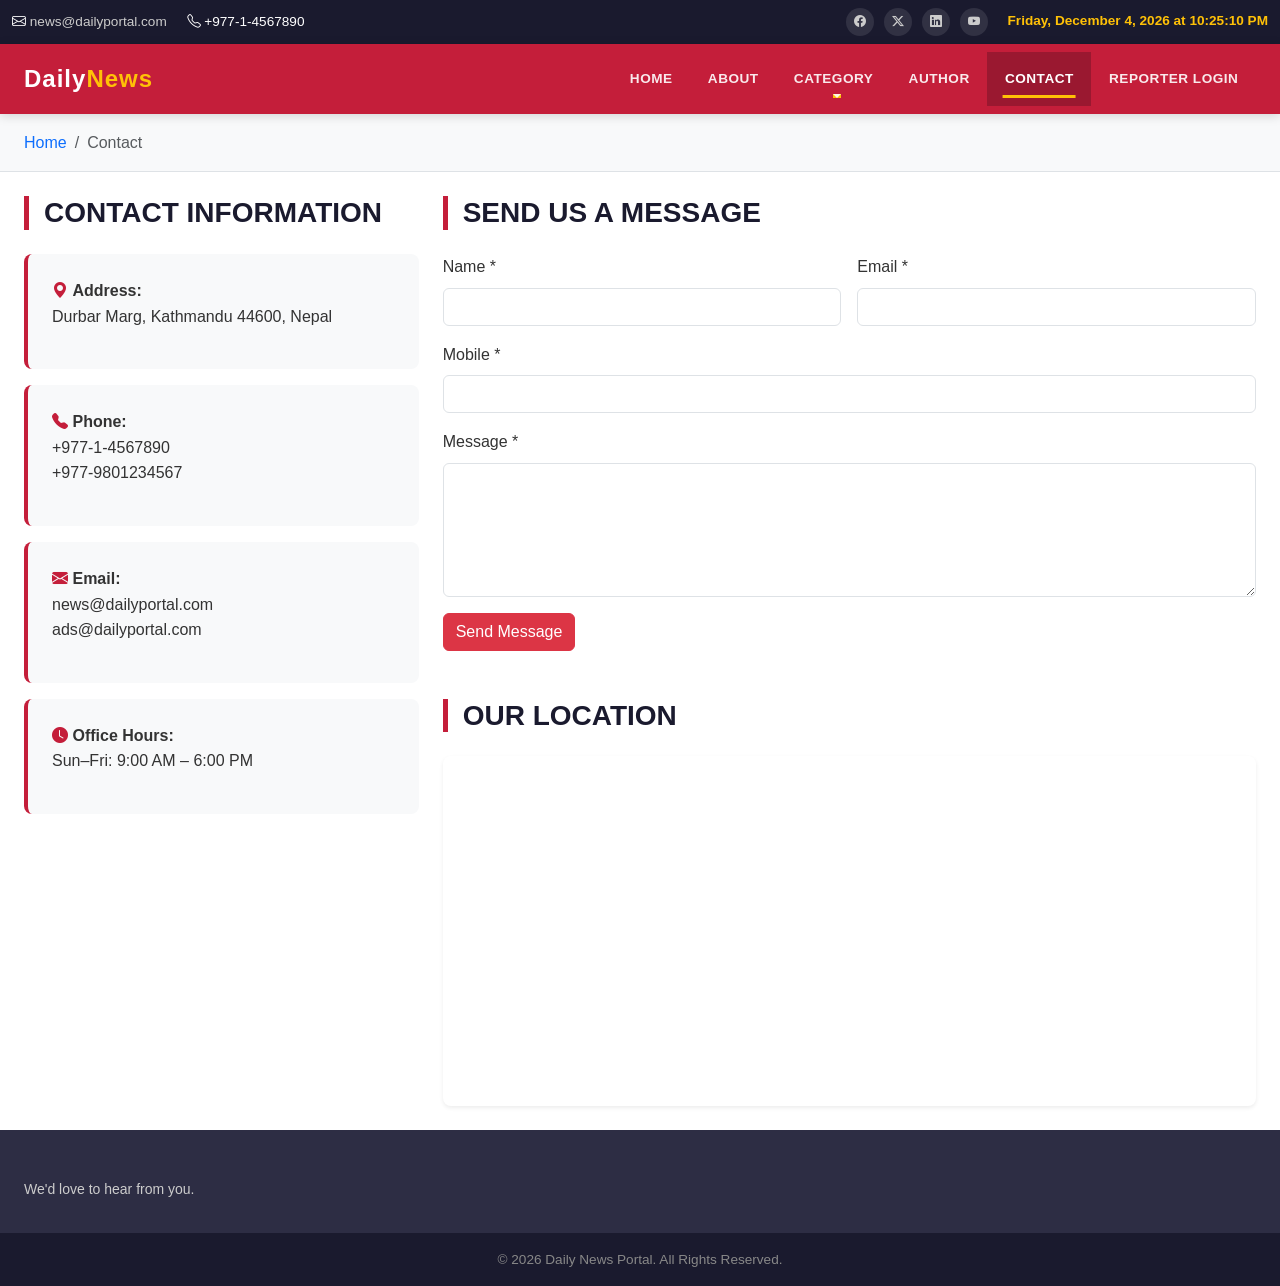
<file: contact.html>
<!DOCTYPE html>
<html lang="en">
<head>
  <meta charset="UTF-8">
  <meta name="viewport" content="width=device-width, initial-scale=1.0">
  <title>Contact - Daily News Portal</title>
  <link href="https://cdn.jsdelivr.net/npm/bootstrap@5.3.3/dist/css/bootstrap.min.css" rel="stylesheet">
  <link rel="stylesheet" href="https://cdn.jsdelivr.net/npm/bootstrap-icons@1.11.3/font/bootstrap-icons.min.css">
  <link rel="stylesheet" href="css/style.css">
</head>
<body>

  <div class="top-header">
    <div class="container-fluid">
      <div class="row align-items-center">
        <div class="col-md-6">
          <span><i class="bi bi-envelope"></i> <a href="mailto:news@dailyportal.com">news@dailyportal.com</a></span>
          <span class="ms-3"><i class="bi bi-telephone"></i> +977-1-4567890</span>
        </div>
        <div class="col-md-6 text-md-end mt-2 mt-md-0">
          <span class="social-links">
            <a href="#"><i class="bi bi-facebook"></i></a>
            <a href="#"><i class="bi bi-twitter-x"></i></a>
            <a href="#"><i class="bi bi-linkedin"></i></a>
            <a href="#"><i class="bi bi-youtube"></i></a>
          </span>
          <span class="ms-3" id="datetime-display"></span>
        </div>
      </div>
    </div>
  </div>

  <nav class="navbar navbar-expand-lg main-navbar sticky-top">
    <div class="container-fluid px-3 px-lg-4">
      <a class="navbar-brand" href="index.html">Daily<span>News</span></a>
      <button class="navbar-toggler" type="button" data-bs-toggle="collapse" data-bs-target="#mainNav">
        <span class="navbar-toggler-icon"></span>
      </button>
      <div class="collapse navbar-collapse" id="mainNav">
        <ul class="navbar-nav ms-auto">
          <li class="nav-item"><a class="nav-link" href="index.html">Home</a></li>
          <li class="nav-item"><a class="nav-link" href="about.html">About</a></li>
          <li class="nav-item dropdown">
            <a class="nav-link dropdown-toggle" href="#" data-bs-toggle="dropdown">Category</a>
            <ul class="dropdown-menu">
              <li><a class="dropdown-item" href="category.html#national">National</a></li>
              <li><a class="dropdown-item" href="category.html#politics">Politics</a></li>
              <li><a class="dropdown-item" href="category.html#sports">Sports</a></li>
              <li><a class="dropdown-item" href="category.html#education">Education</a></li>
              <li><a class="dropdown-item" href="category.html#entertainment">Entertainment</a></li>
            </ul>
          </li>
          <li class="nav-item"><a class="nav-link" href="author.html">Author</a></li>
          <li class="nav-item"><a class="nav-link active" href="contact.html">Contact</a></li>
          <li class="nav-item"><a class="nav-link" href="login.html">Reporter Login</a></li>
        </ul>
      </div>
    </div>
  </nav>

  <section class="breadcrumb-section">
    <div class="container-fluid px-3 px-lg-4">
      <nav aria-label="breadcrumb">
        <ol class="breadcrumb">
          <li class="breadcrumb-item"><a href="index.html">Home</a></li>
          <li class="breadcrumb-item active" aria-current="page">Contact</li>
        </ol>
      </nav>
    </div>
  </section>

  <main class="container-fluid px-3 px-lg-4 py-4">
    <div class="row g-4">

      <!-- ii. Direct Contact Information -->
      <div class="col-lg-4">
        <h3 class="section-title">Contact Information</h3>
        <div class="contact-info-box mb-3">
          <p><i class="bi bi-geo-alt-fill"></i> <strong>Address:</strong><br>Durbar Marg, Kathmandu 44600, Nepal</p>
        </div>
        <div class="contact-info-box mb-3">
          <p><i class="bi bi-telephone-fill"></i> <strong>Phone:</strong><br>+977-1-4567890<br>+977-9801234567</p>
        </div>
        <div class="contact-info-box mb-3">
          <p><i class="bi bi-envelope-fill"></i> <strong>Email:</strong><br>news@dailyportal.com<br>ads@dailyportal.com</p>
        </div>
        <div class="contact-info-box">
          <p><i class="bi bi-clock-fill"></i> <strong>Office Hours:</strong><br>Sun–Fri: 9:00 AM – 6:00 PM</p>
        </div>
      </div>

      <!-- iii. Send Message Form -->
      <div class="col-lg-8">
        <h3 class="section-title">Send Us a Message</h3>
        <form id="contactForm" class="needs-validation" novalidate>
          <div class="row g-3">
            <div class="col-md-6">
              <label for="contactName" class="form-label">Name *</label>
              <input type="text" class="form-control" id="contactName" required>
            </div>
            <div class="col-md-6">
              <label for="contactEmail" class="form-label">Email *</label>
              <input type="email" class="form-control" id="contactEmail" required>
            </div>
            <div class="col-12">
              <label for="contactMobile" class="form-label">Mobile *</label>
              <input type="tel" class="form-control" id="contactMobile" required>
            </div>
            <div class="col-12">
              <label for="contactMessage" class="form-label">Message *</label>
              <textarea class="form-control" id="contactMessage" rows="5" required></textarea>
            </div>
            <div class="col-12">
              <button type="submit" class="btn btn-danger">Send Message</button>
            </div>
          </div>
        </form>

        <!-- iv. Google Map -->
        <h3 class="section-title mt-5">Our Location</h3>
        <div class="map-container shadow-sm">
          <iframe
            src="https://www.google.com/maps/embed?pb=!1m18!1m12!1m3!1d3532.3080460777765!2d85.3125573!3d27.7172456!2m3!1f0!2f0!3f0!3m2!1i1024!2i768!4f13.1!3m3!1m2!1s0x39eb198579f49f29%3A0x460f063a27d73ed6!2sKathmandu%2044600!5e0!3m2!1sen!2snp!4v1716300000000!5m2!1sen!2snp"
            allowfullscreen=""
            loading="lazy"
            referrerpolicy="no-referrer-when-downgrade"
            title="Daily News Portal Location - Kathmandu">
          </iframe>
        </div>
      </div>
    </div>
  </main>

  <footer class="big-footer">
    <div class="container-fluid px-3 px-lg-4">
      <p class="small mb-0">We'd love to hear from you.</p>
    </div>
  </footer>
  <footer class="small-footer">
    <p class="mb-0">&copy; 2026 Daily News Portal. All Rights Reserved.</p>
  </footer>

  <script src="https://code.jquery.com/jquery-3.7.1.min.js"></script>
  <script src="https://cdn.jsdelivr.net/npm/bootstrap@5.3.3/dist/js/bootstrap.bundle.min.js"></script>
  <script src="js/main.js"></script>
  <script>
    $("#contactForm").on("submit", function (e) {
      e.preventDefault();
      alert("Thank you! Your message has been received. We will contact you soon.");
      this.reset();
    });
  </script>
</body>
</html>
</file>
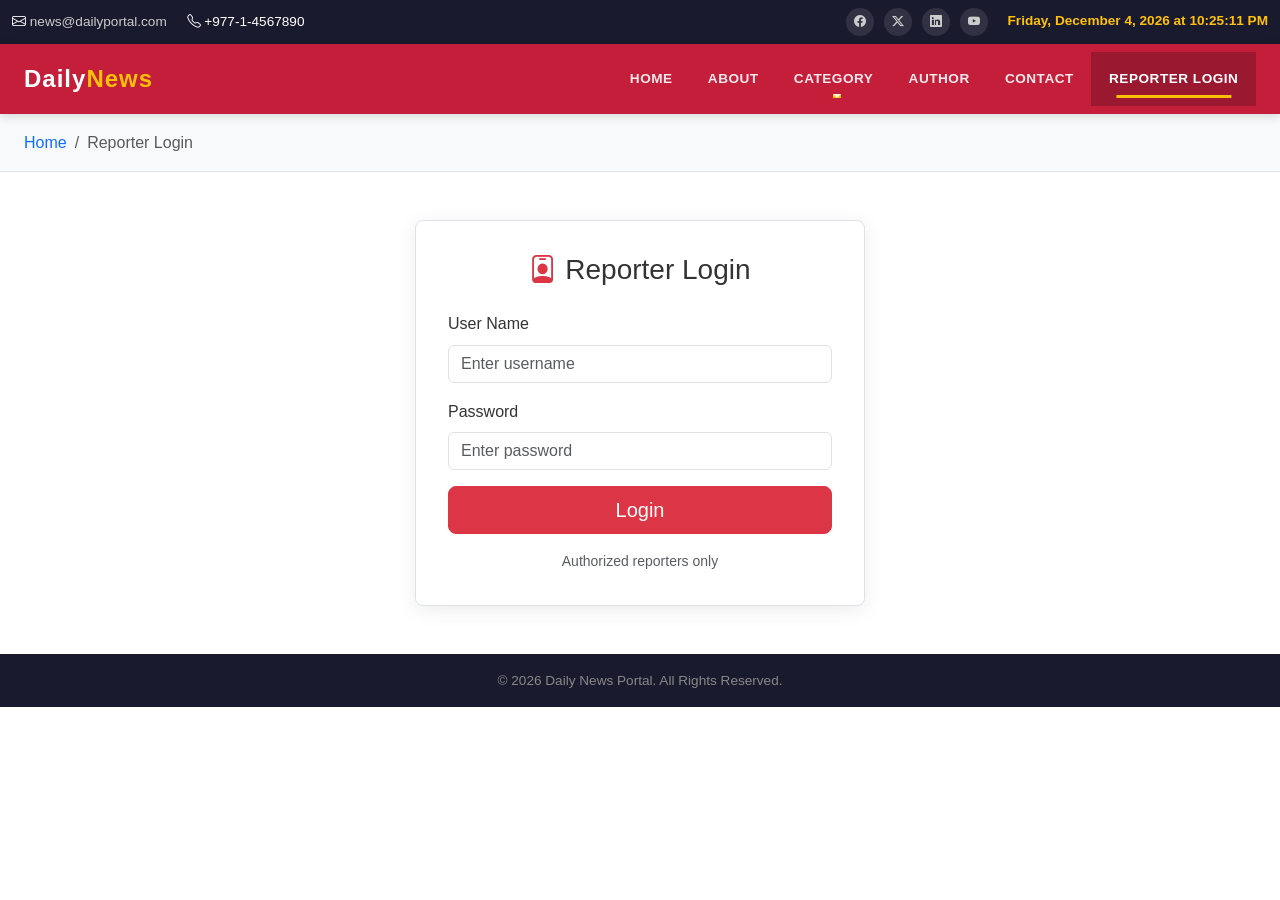
<file: login.html>
<!DOCTYPE html>
<html lang="en">
<head>
  <meta charset="UTF-8">
  <meta name="viewport" content="width=device-width, initial-scale=1.0">
  <title>Reporter Login - Daily News Portal</title>
  <link href="https://cdn.jsdelivr.net/npm/bootstrap@5.3.3/dist/css/bootstrap.min.css" rel="stylesheet">
  <link rel="stylesheet" href="https://cdn.jsdelivr.net/npm/bootstrap-icons@1.11.3/font/bootstrap-icons.min.css">
  <link rel="stylesheet" href="css/style.css">
</head>
<body>

  <div class="top-header">
    <div class="container-fluid">
      <div class="row align-items-center">
        <div class="col-md-6">
          <span><i class="bi bi-envelope"></i> <a href="mailto:news@dailyportal.com">news@dailyportal.com</a></span>
          <span class="ms-3"><i class="bi bi-telephone"></i> +977-1-4567890</span>
        </div>
        <div class="col-md-6 text-md-end mt-2 mt-md-0">
          <span class="social-links">
            <a href="#"><i class="bi bi-facebook"></i></a>
            <a href="#"><i class="bi bi-twitter-x"></i></a>
            <a href="#"><i class="bi bi-linkedin"></i></a>
            <a href="#"><i class="bi bi-youtube"></i></a>
          </span>
          <span class="ms-3" id="datetime-display"></span>
        </div>
      </div>
    </div>
  </div>

  <nav class="navbar navbar-expand-lg main-navbar sticky-top">
    <div class="container-fluid px-3 px-lg-4">
      <a class="navbar-brand" href="index.html">Daily<span>News</span></a>
      <button class="navbar-toggler" type="button" data-bs-toggle="collapse" data-bs-target="#mainNav">
        <span class="navbar-toggler-icon"></span>
      </button>
      <div class="collapse navbar-collapse" id="mainNav">
        <ul class="navbar-nav ms-auto">
          <li class="nav-item"><a class="nav-link" href="index.html">Home</a></li>
          <li class="nav-item"><a class="nav-link" href="about.html">About</a></li>
          <li class="nav-item dropdown">
            <a class="nav-link dropdown-toggle" href="#" data-bs-toggle="dropdown">Category</a>
            <ul class="dropdown-menu">
              <li><a class="dropdown-item" href="category.html#national">National</a></li>
              <li><a class="dropdown-item" href="category.html#politics">Politics</a></li>
              <li><a class="dropdown-item" href="category.html#sports">Sports</a></li>
              <li><a class="dropdown-item" href="category.html#education">Education</a></li>
              <li><a class="dropdown-item" href="category.html#entertainment">Entertainment</a></li>
            </ul>
          </li>
          <li class="nav-item"><a class="nav-link" href="author.html">Author</a></li>
          <li class="nav-item"><a class="nav-link" href="contact.html">Contact</a></li>
          <li class="nav-item"><a class="nav-link active" href="login.html">Reporter Login</a></li>
        </ul>
      </div>
    </div>
  </nav>

  <section class="breadcrumb-section">
    <div class="container-fluid px-3 px-lg-4">
      <nav aria-label="breadcrumb">
        <ol class="breadcrumb">
          <li class="breadcrumb-item"><a href="index.html">Home</a></li>
          <li class="breadcrumb-item active" aria-current="page">Reporter Login</li>
        </ol>
      </nav>
    </div>
  </section>

  <main class="container-fluid px-3 px-lg-4 py-5">
    <div class="login-form-box">
      <h3 class="text-center mb-4"><i class="bi bi-person-badge text-danger"></i> Reporter Login</h3>
      <form id="loginForm">
        <div class="mb-3">
          <label for="username" class="form-label">User Name</label>
          <input type="text" class="form-control" id="username" name="username" placeholder="Enter username" required>
        </div>
        <div class="mb-3">
          <label for="password" class="form-label">Password</label>
          <input type="password" class="form-control" id="password" name="password" placeholder="Enter password" required>
        </div>
        <div class="d-grid">
          <button type="submit" class="btn btn-danger btn-lg">Login</button>
        </div>
      </form>
      <p class="text-center text-muted small mt-3 mb-0">Authorized reporters only</p>
    </div>
  </main>

  <!-- Confirmation Popup (Requirement #10) -->
  <div class="login-popup-overlay" id="loginPopup">
    <div class="login-popup">
      <div class="popup-icon"><i class="bi bi-check-circle-fill"></i></div>
      <h4>Login Successful!</h4>
      <p>Welcome, <strong id="popupUsername"></strong>. You have been logged in successfully.</p>
      <button type="button" class="btn btn-danger" id="popupOkBtn">OK</button>
      <button type="button" class="btn btn-outline-secondary ms-2" id="closePopup">Close</button>
    </div>
  </div>

  <footer class="small-footer">
    <p class="mb-0">&copy; 2026 Daily News Portal. All Rights Reserved.</p>
  </footer>

  <script src="https://code.jquery.com/jquery-3.7.1.min.js"></script>
  <script src="https://cdn.jsdelivr.net/npm/bootstrap@5.3.3/dist/js/bootstrap.bundle.min.js"></script>
  <script src="js/main.js"></script>
  <script src="js/login.js"></script>
</body>
</html>
</file>
<file: css/style.css>
/* Daily News Portal - External Stylesheet */

:root {
  --primary: #c41e3a;
  --primary-dark: #9a1830;
  --dark: #1a1a2e;
  --gray: #6c757d;
  --light-bg: #f8f9fa;
  --border: #dee2e6;
}

* {
  box-sizing: border-box;
}

body {
  font-family: "Segoe UI", Tahoma, Geneva, Verdana, sans-serif;
  color: #333;
  line-height: 1.6;
}

a {
  text-decoration: none;
  transition: color 0.2s ease;
}

/* ----- Top Header ----- */
.top-header {
  background: var(--dark);
  color: #fff;
  font-size: 0.85rem;
  padding: 8px 0;
}

.top-header a {
  color: #ccc;
}

.top-header a:hover {
  color: #fff;
}

.top-header .social-links a {
  display: inline-flex;
  align-items: center;
  justify-content: center;
  width: 28px;
  height: 28px;
  border-radius: 50%;
  background: rgba(255, 255, 255, 0.1);
  margin-left: 6px;
  font-size: 0.75rem;
}

.top-header .social-links a:hover {
  background: var(--primary);
  color: #fff;
}

#datetime-display {
  font-weight: 600;
  color: #ffc107;
}

/* ----- Full-width Navigation ----- */
.main-navbar {
  background: var(--primary);
  box-shadow: 0 2px 10px rgba(0, 0, 0, 0.15);
}

.main-navbar .navbar-brand {
  font-weight: 800;
  font-size: 1.5rem;
  color: #fff !important;
  letter-spacing: 1px;
}

.main-navbar .navbar-brand span {
  color: #ffc107;
}

.main-navbar .nav-link {
  color: rgba(255, 255, 255, 0.9) !important;
  font-weight: 600;
  padding: 1rem 1.1rem !important;
  text-transform: uppercase;
  font-size: 0.85rem;
  letter-spacing: 0.5px;
  position: relative;
}

.main-navbar .nav-link::after {
  content: "";
  position: absolute;
  bottom: 8px;
  left: 50%;
  width: 0;
  height: 3px;
  background: #ffc107;
  transition: all 0.3s ease;
  transform: translateX(-50%);
}

.main-navbar .nav-link:hover::after,
.main-navbar .nav-link.active::after {
  width: 70%;
}

.main-navbar .nav-link:hover,
.main-navbar .nav-link.active {
  color: #fff !important;
  background: var(--primary-dark);
}

.main-navbar .dropdown-menu {
  border: none;
  border-radius: 0;
  box-shadow: 0 8px 20px rgba(0, 0, 0, 0.15);
}

.main-navbar .dropdown-item:hover {
  background: var(--primary);
  color: #fff;
}

.navbar-toggler {
  border-color: rgba(255, 255, 255, 0.5);
}

.navbar-toggler-icon {
  filter: invert(1);
}

/* ----- Breaking News Ticker ----- */
.breaking-news-bar {
  background: #111;
  color: #fff;
  display: flex;
  align-items: stretch;
  overflow: hidden;
}

.breaking-label {
  background: var(--primary);
  padding: 12px 20px;
  font-weight: 800;
  text-transform: uppercase;
  white-space: nowrap;
  display: flex;
  align-items: center;
  z-index: 2;
}

.news-ticker-wrap {
  flex: 1;
  overflow: hidden;
  position: relative;
  padding: 12px 0;
}

#news-ticker {
  list-style: none;
  margin: 0;
  padding: 0;
  position: relative;
}

#news-ticker li {
  display: none;
  padding: 0 20px;
  white-space: nowrap;
  overflow: hidden;
  text-overflow: ellipsis;
}

#news-ticker a {
  color: #fff;
}

#news-ticker a:hover {
  color: #ffc107;
}

@keyframes fadeIn {
  from { opacity: 0; transform: translateY(5px); }
  to { opacity: 1; transform: translateY(0); }
}

/* ----- Lead News Section ----- */
.lead-news img {
  width: 100%;
  height: 320px;
  object-fit: cover;
}

.lead-news .card-title {
  font-size: 1.6rem;
  font-weight: 700;
}

.side-news-item {
  border-bottom: 1px solid var(--border);
  padding-bottom: 12px;
  margin-bottom: 12px;
}

.side-news-item:last-child {
  border-bottom: none;
  margin-bottom: 0;
  padding-bottom: 0;
}

.side-news-item img {
  width: 100px;
  height: 70px;
  object-fit: cover;
}

.side-news-item h6 {
  font-size: 0.9rem;
  margin-bottom: 4px;
}

/* ----- Section Titles ----- */
.section-title {
  border-left: 5px solid var(--primary);
  padding-left: 15px;
  margin-bottom: 1.5rem;
  font-weight: 800;
  text-transform: uppercase;
  color: var(--dark);
}

.news-card img {
  height: 180px;
  object-fit: cover;
}

.news-card .card-body {
  padding: 1rem;
}

.badge-category {
  background: var(--primary);
  font-size: 0.7rem;
}

/* ----- Breadcrumb ----- */
.breadcrumb-section {
  background: var(--light-bg);
  padding: 1rem 0;
  border-bottom: 1px solid var(--border);
}

.breadcrumb {
  margin-bottom: 0;
}

/* ----- Page Content ----- */
.page-hero {
  padding: 2rem 0;
}

.content-block {
  margin-bottom: 2rem;
}

.content-block h3 {
  color: var(--primary);
  font-weight: 700;
  margin-bottom: 1rem;
}

.staff-card img {
  width: 120px;
  height: 120px;
  object-fit: cover;
  border-radius: 50%;
  margin: 0 auto 1rem;
  display: block;
}

.ad-banner {
  background: linear-gradient(135deg, #667eea 0%, #764ba2 100%);
  color: #fff;
  padding: 2rem;
  text-align: center;
  border-radius: 8px;
  margin: 2rem 0;
}

.ad-banner h4 {
  margin-bottom: 0.5rem;
}

.contact-info-box {
  background: var(--light-bg);
  padding: 1.5rem;
  border-radius: 8px;
  border-left: 4px solid var(--primary);
}

.contact-info-box i {
  color: var(--primary);
  width: 24px;
}

.map-container {
  height: 350px;
  border-radius: 8px;
  overflow: hidden;
}

.map-container iframe {
  width: 100%;
  height: 100%;
  border: 0;
}

.login-form-box {
  max-width: 450px;
  margin: 0 auto;
  padding: 2rem;
  background: #fff;
  border-radius: 8px;
  box-shadow: 0 4px 20px rgba(0, 0, 0, 0.08);
  border: 1px solid var(--border);
}

/* ----- Footer ----- */
.big-footer {
  background: #2d2d44;
  color: #ccc;
  padding: 3rem 0 2rem;
}

.big-footer h5 {
  color: #fff;
  font-weight: 700;
  margin-bottom: 1rem;
  text-transform: uppercase;
  font-size: 0.95rem;
}

.big-footer a {
  color: #aaa;
  display: block;
  padding: 4px 0;
  font-size: 0.9rem;
}

.big-footer a:hover {
  color: #ffc107;
}

.big-footer .footer-social a {
  display: inline-flex;
  width: 36px;
  height: 36px;
  align-items: center;
  justify-content: center;
  background: rgba(255, 255, 255, 0.1);
  border-radius: 50%;
  margin-right: 8px;
}

.big-footer .footer-social a:hover {
  background: var(--primary);
  color: #fff;
}

.small-footer {
  background: var(--dark);
  color: #888;
  padding: 1rem 0;
  font-size: 0.85rem;
  text-align: center;
}

.small-footer a {
  color: #ffc107;
}

/* ----- Pagination ----- */
.pagination .page-link {
  color: var(--primary);
}

.pagination .page-item.active .page-link {
  background: var(--primary);
  border-color: var(--primary);
}

/* ----- Login Popup ----- */
.login-popup-overlay {
  display: none;
  position: fixed;
  inset: 0;
  background: rgba(0, 0, 0, 0.6);
  z-index: 9999;
  align-items: center;
  justify-content: center;
}

.login-popup-overlay.show {
  display: flex;
}

.login-popup {
  background: #fff;
  padding: 2rem;
  border-radius: 10px;
  max-width: 400px;
  width: 90%;
  text-align: center;
  box-shadow: 0 10px 40px rgba(0, 0, 0, 0.3);
  animation: popIn 0.3s ease;
}

@keyframes popIn {
  from { transform: scale(0.8); opacity: 0; }
  to { transform: scale(1); opacity: 1; }
}

.login-popup .popup-icon {
  font-size: 3rem;
  color: #28a745;
  margin-bottom: 1rem;
}

/* ----- Responsive ----- */
@media (max-width: 991px) {
  .lead-news img {
    height: 220px;
  }

  .main-navbar .nav-link {
    padding: 0.75rem 1rem !important;
  }
}

@media (max-width: 576px) {
  .top-header .col-md-6 {
    text-align: center !important;
  }

  .breaking-label {
    padding: 10px 12px;
    font-size: 0.75rem;
  }

  .lead-news .card-title {
    font-size: 1.2rem;
  }
}
</file>
